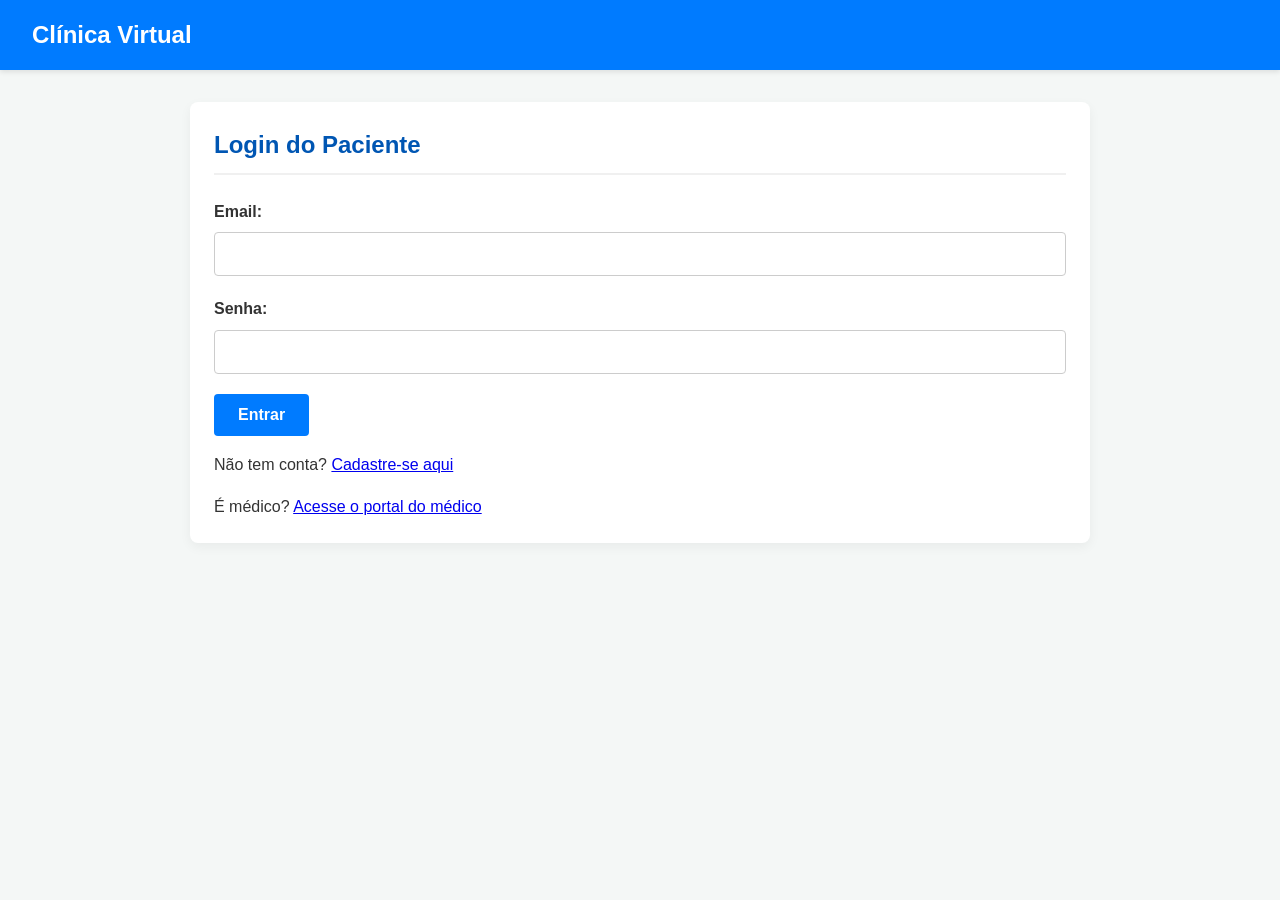
<file: index.html>
<!DOCTYPE html>
<html lang="pt-br">
<head>
    <meta charset="UTF-8">
    <meta name="viewport" content="width=device-width, initial-scale=1.0">
    <title>Login - Clínica Virtual</title>
    <link rel="stylesheet" href="style.css">
</head>
<body>
    <header>
        <nav>
            <div class="logo">Clínica Virtual</div>
        </nav>
    </header>

    <main class="container">
        <h2>Login do Paciente</h2>
        <form action="dashboard.html"> <div class="form-group">
                <label for="email">Email:</label>
                <input type="email" id="email" name="email" required>
            </div>
            <div class="form-group">
                <label for="senha">Senha:</label>
                <input type="password" id="senha" name="senha" required>
            </div>
            <button type="submit" class="btn btn-primary">Entrar</button>
        </form>
        <p style="margin-top: 1rem;">
            Não tem conta? <a href="cadastro.html">Cadastre-se aqui</a>
        </p>
        <p style="margin-top: 1rem;">
            É médico? <a href="medico-agenda.html">Acesse o portal do médico</a>
        </p>
    </main>
</body>
</html>
</file>
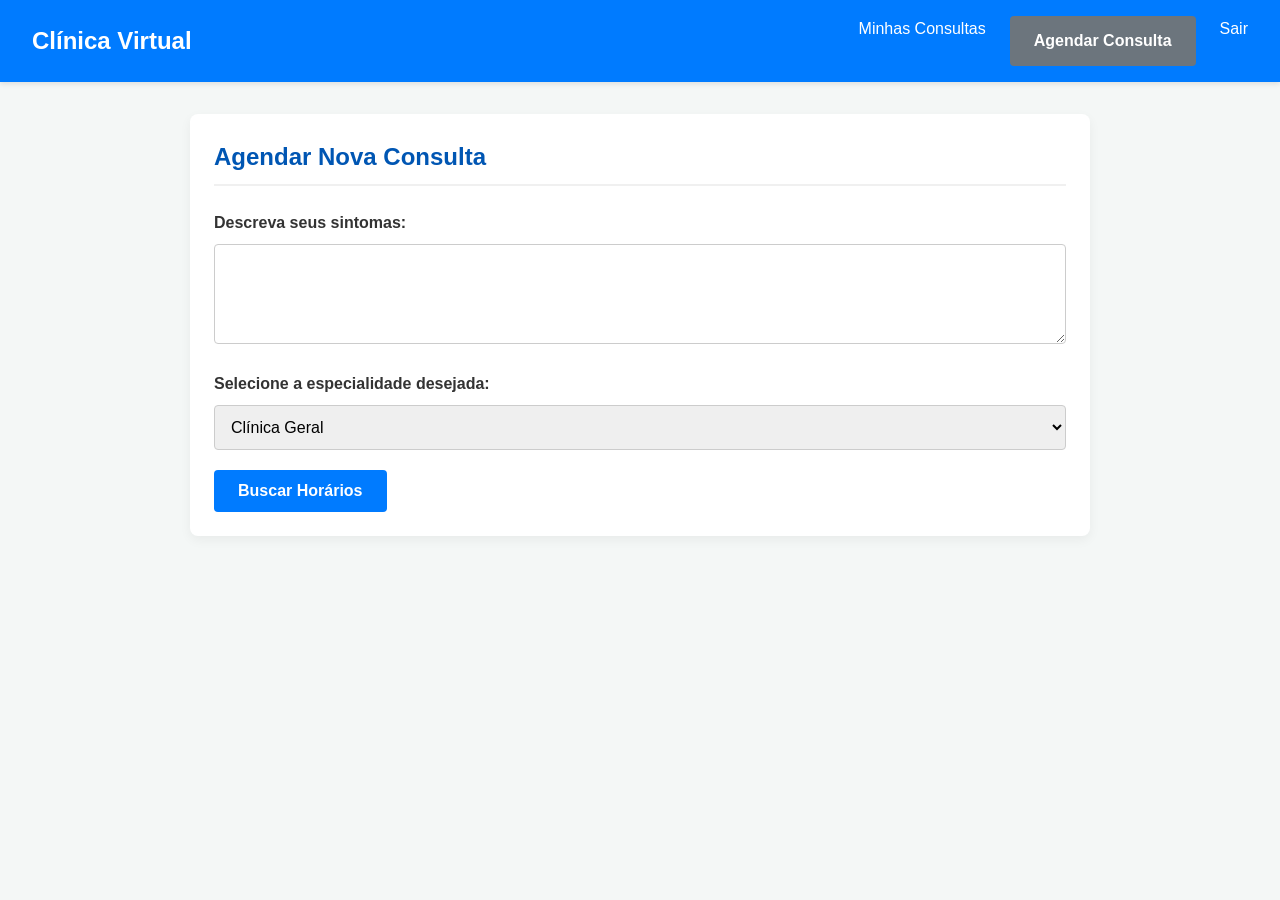
<file: agendar.html>
<!DOCTYPE html>
<html lang="pt-br">
<head>
    <meta charset="UTF-8">
    <meta name="viewport" content="width=device-width, initial-scale=1.0">
    <title>Agendar Consulta - Clínica Virtual</title>
    <link rel="stylesheet" href="style.css">
</head>
<body>
    <header>
        <nav>
            <div class="logo">Clínica Virtual</div>
            <ul>
                <li><a href="dashboard.html">Minhas Consultas</a></li>
                <li><a href="agendar.html" class="btn btn-secondary">Agendar Consulta</a></li>
                <li><a href="index.html">Sair</a></li>
            </ul>
        </nav>
    </header>

    <main class="container">
        <h2>Agendar Nova Consulta</h2>
        <form action="resultados-agenda.html" method="GET">
            <div class="form-group">
                <label for="sintomas">Descreva seus sintomas:</label>
                <textarea id="sintomas" name="sintomas" required></textarea>
            </div>
            
            <div class="form-group">
                <label for="especialidade">Selecione a especialidade desejada:</label>
                <select id="especialidade" name="especialidade">
                    <option value="clinica-geral">Clínica Geral</option>
                    <option value="cardiologia">Cardiologia</option>
                    <option value="dermatologia">Dermatologia</option>
                    <option value="ortopedia">Ortopedia</option>
                </select>
            </div>

            <button type="submit" class="btn btn-primary">Buscar Horários</button>
        </form>
    </main>
</body>
</html>
</file>
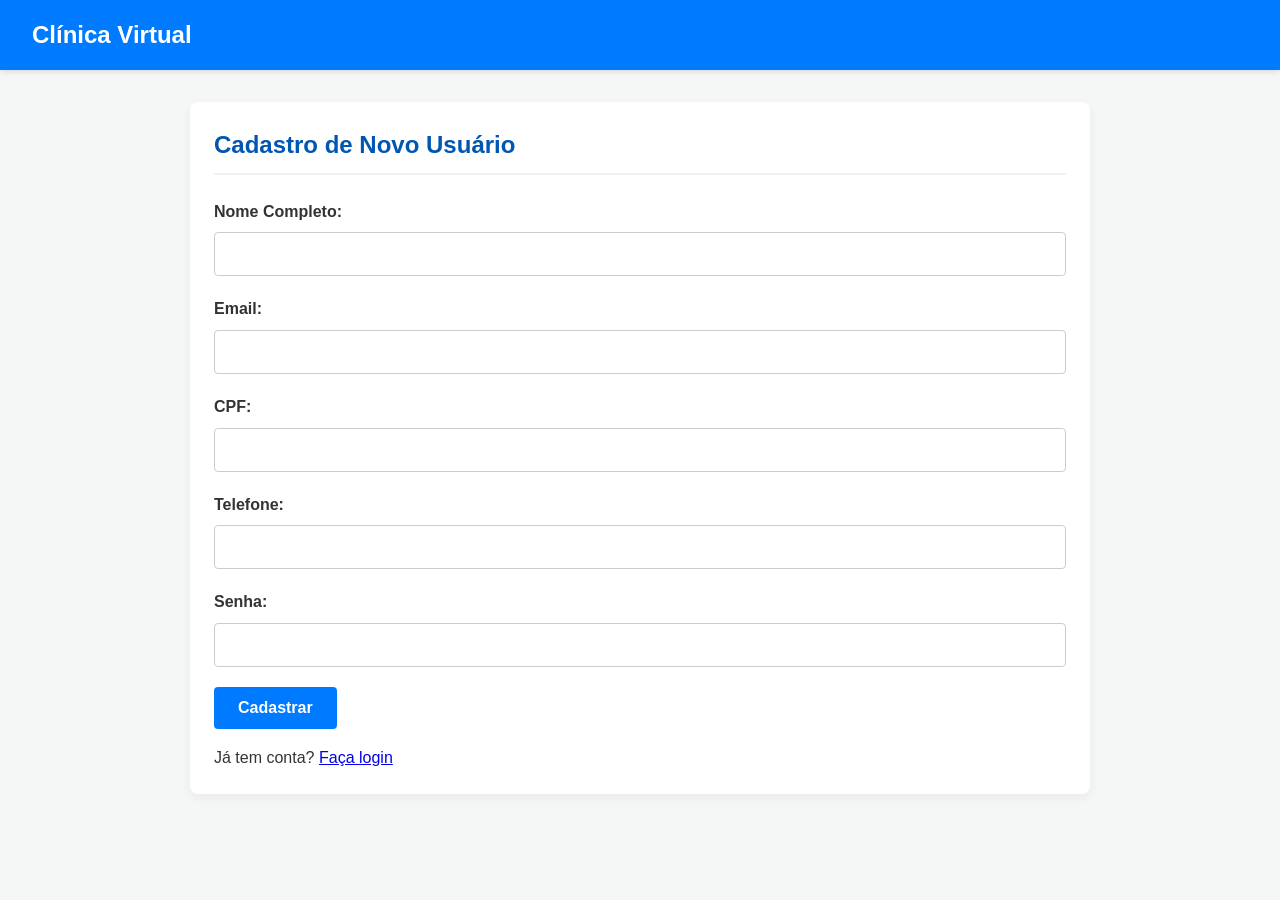
<file: cadastro.html>
<!DOCTYPE html>
<html lang="pt-br">
<head>
    <meta charset="UTF-8">
    <meta name="viewport" content="width=device-width, initial-scale=1.0">
    <title>Cadastro - Clínica Virtual</title>
    <link rel="stylesheet" href="style.css">
</head>
<body>
    <header>
        <nav>
            <div class="logo">Clínica Virtual</div>
        </nav>
    </header>

    <main class="container">
        <h2>Cadastro de Novo Usuário</h2>
        <form action="dashboard.html"> <div class="form-group">
                <label for="nome">Nome Completo:</label>
                <input type="text" id="nome" name="nome" required>
            </div>
            <div class="form-group">
                <label for="email">Email:</label>
                <input type="email" id="email" name="email" required>
            </div>
            <div class="form-group">
                <label for="cpf">CPF:</label>
                <input type="text" id="cpf" name="cpf" required>
            </div>
            <div class="form-group">
                <label for="telefone">Telefone:</label>
                <input type="tel" id="telefone" name="telefone">
            </div>
            <div class="form-group">
                <label for="senha">Senha:</label>
                <input type="password" id="senha" name="senha" required>
            </div>
            <button type="submit" class="btn btn-primary">Cadastrar</button>
        </form>
        <p style="margin-top: 1rem;">
            Já tem conta? <a href="index.html">Faça login</a>
        </p>
    </main>
</body>
</html>
</file>
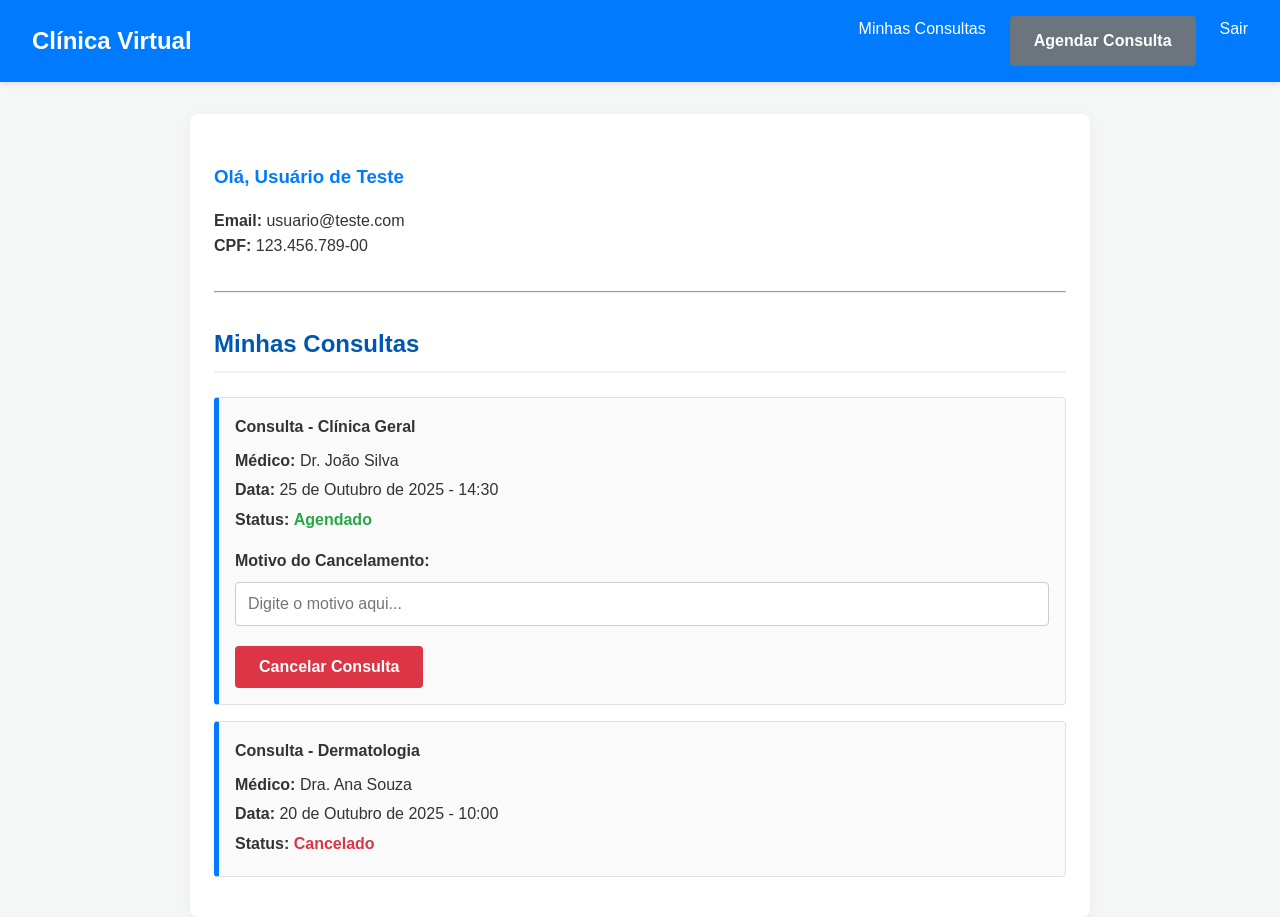
<file: dashboard.html>
<!DOCTYPE html>
<html lang="pt-br">
<head>
    <meta charset="UTF-8">
    <meta name="viewport" content="width=device-width, initial-scale=1.0">
    <title>Dashboard - Clínica Virtual</title>
    <link rel="stylesheet" href="style.css">
</head>
<body>
    <header>
        <nav>
            <div class="logo">Clínica Virtual</div>
            <ul>
                <li><a href="dashboard.html">Minhas Consultas</a></li>
                <li><a href="agendar.html" class="btn btn-secondary">Agendar Consulta</a></li>
                <li><a href="index.html">Sair</a></li>
            </ul>
        </nav>
    </header>

    <main class="container">
        
        <div class="profile-summary">
            <h3>Olá, Usuário de Teste</h3>
            <p><strong>Email:</strong> usuario@teste.com</p>
            <p><strong>CPF:</strong> 123.456.789-00</p>
        </div>

        <hr style="margin: 2rem 0;">

        <h2>Minhas Consultas</h2>

        <div class="appointment-card">
            <h4>Consulta - Clínica Geral</h4>
            <p><strong>Médico:</strong> Dr. João Silva</p>
            <p><strong>Data:</strong> 25 de Outubro de 2025 - 14:30</p>
            <p><strong>Status:</strong> <span class="status-agendado">Agendado</span></p>
            <form action="agendar.html" method="get" style="margin-top: 1rem;">
                 <input type="hidden" name="id_consulta" value="123">
                 <div class="form-group">
                    <label for="motivo">Motivo do Cancelamento:</label>
                    <input type="text" id="motivo" name="motivo" placeholder="Digite o motivo aqui...">
                 </div>
                 <button type="submit" class="btn btn-danger">Cancelar Consulta</button>
            </form>
        </div>

        <div class="appointment-card">
            <h4>Consulta - Dermatologia</h4>
            <p><strong>Médico:</strong> Dra. Ana Souza</p>
            <p><strong>Data:</strong> 20 de Outubro de 2025 - 10:00</p>
            <p><strong>Status:</strong> <span class="status-cancelado">Cancelado</span></p>
        </div>

    </main>
</body>
</html>
</file>
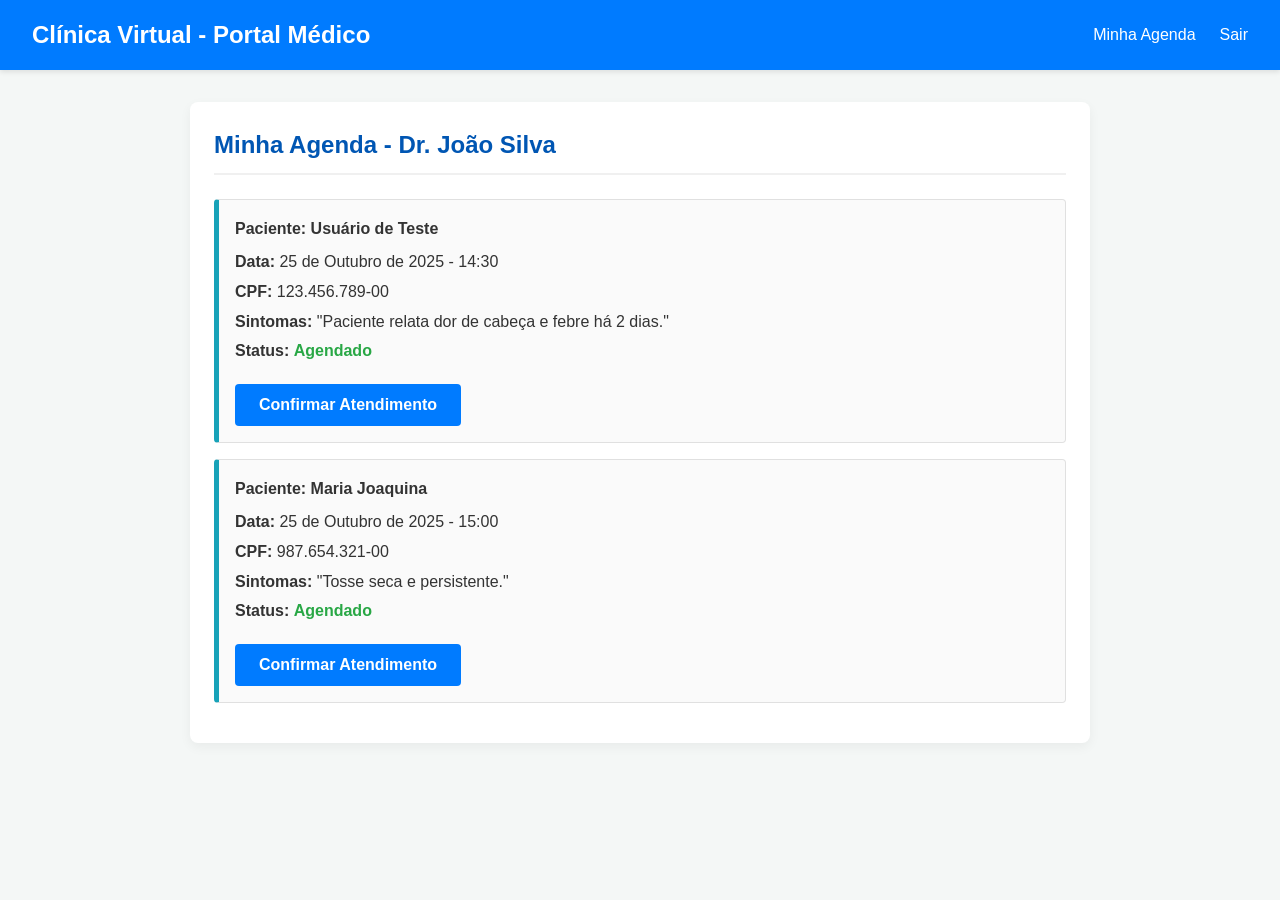
<file: medico-agenda.html>
<!DOCTYPE html>
<html lang="pt-br">
<head>
    <meta charset="UTF-8">
    <meta name="viewport" content="width=device-width, initial-scale=1.0">
    <title>Agenda Médica - Clínica Virtual</title>
    <link rel="stylesheet" href="style.css">
</head>
<body>
    <header>
        <nav>
            <div class="logo">Clínica Virtual - Portal Médico</div>
            <ul>
                <li><a href="medico-agenda.html">Minha Agenda</a></li>
                <li><a href="index.html">Sair</a></li>
            </ul>
        </nav>
    </header>

    <main class="container">
        <h2>Minha Agenda - Dr. João Silva</h2>
        
        <div class="appointment-card appointment-card-medico">
            <h4>Paciente: Usuário de Teste</h4>
            <p><strong>Data:</strong> 25 de Outubro de 2025 - 14:30</p>
            <p><strong>CPF:</strong> 123.456.789-00</p>
            <p><strong>Sintomas:</strong> "Paciente relata dor de cabeça e febre há 2 dias."</p>
            <p><strong>Status:</strong> <span class="status-agendado">Agendado</span></p>
            <button class="btn btn-primary" style="margin-top: 1rem;">Confirmar Atendimento</button>
        </div>

        <div class="appointment-card appointment-card-medico">
            <h4>Paciente: Maria Joaquina</h4>
            <p><strong>Data:</strong> 25 de Outubro de 2025 - 15:00</p>
            <p><strong>CPF:</strong> 987.654.321-00</p>
            <p><strong>Sintomas:</strong> "Tosse seca e persistente."</p>
            <p><strong>Status:</strong> <span class="status-agendado">Agendado</span></p>
            <button class="btn btn-primary" style="margin-top: 1rem;">Confirmar Atendimento</button>
        </div>

    </main>
</body>
</html>
</file>
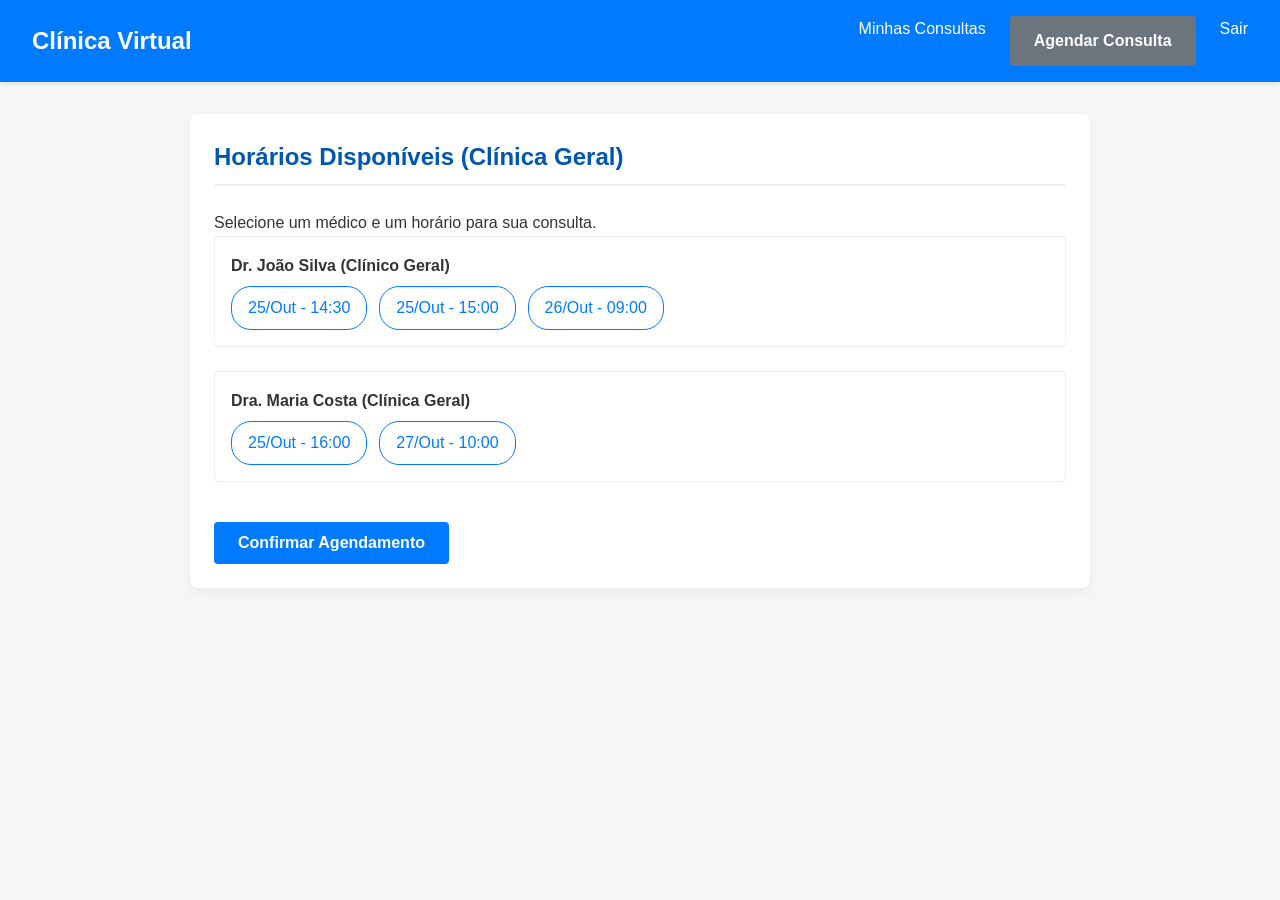
<file: resultados-agenda.html>
<!DOCTYPE html>
<html lang="pt-br">
<head>
    <meta charset="UTF-8">
    <meta name="viewport" content="width=device-width, initial-scale=1.0">
    <title>Resultados - Clínica Virtual</title>
    <link rel="stylesheet" href="style.css">
</head>
<body>
    <header>
        <nav>
            <div class="logo">Clínica Virtual</div>
            <ul>
                <li><a href="dashboard.html">Minhas Consultas</a></li>
                <li><a href="agendar.html" class="btn btn-secondary">Agendar Consulta</a></li>
                <li><a href="index.html">Sair</a></li>
            </ul>
        </nav>
    </header>

    <main class="container">
        <h2>Horários Disponíveis (Clínica Geral)</h2>
        <p>Selecione um médico e um horário para sua consulta.</p>

        <form action="dashboard.html"> <div class="doctor-schedule">
                <h4>Dr. João Silva (Clínico Geral)</h4>
                <div class="time-slots">
                    <input type="radio" name="slot" id="slot1" value="joao-2510-1430">
                    <label for="slot1">25/Out - 14:30</label>
                    
                    <input type="radio" name="slot" id="slot2" value="joao-2510-1500">
                    <label for="slot2">25/Out - 15:00</label>

                    <input type="radio" name="slot" id="slot3" value="joao-2610-0900">
                    <label for="slot3">26/Out - 09:00</label>
                </div>
            </div>

            <div class="doctor-schedule">
                <h4>Dra. Maria Costa (Clínica Geral)</h4>
                <div class="time-slots">
                    <input type="radio" name="slot" id="slot4" value="maria-2510-1600">
                    <label for="slot4">25/Out - 16:00</label>
                    
                    <input type="radio" name="slot" id="slot5" value="maria-2710-1000">
                    <label for="slot5">27/Out - 10:00</label>
                </div>
            </div>
            
            <button type="submit" class="btn btn-primary" style="margin-top: 1rem;">
                Confirmar Agendamento
            </button>
        </form>
    </main>
</body>
</html>
</file>
<file: style.css>
/* style.css */

/* Reset Básico e Padrões */
* {
    box-sizing: border-box;
    margin: 0;
    padding: 0;
}

body {
    font-family: -apple-system, BlinkMacSystemFont, "Segoe UI", Roboto, Helvetica, Arial, sans-serif;
    background-color: #f4f7f6;
    color: #333;
    line-height: 1.6;
}

/* Header/Navegação */
header {
    background-color: #007bff;
    color: white;
    padding: 1rem 2rem;
    box-shadow: 0 2px 5px rgba(0,0,0,0.1);
    margin-bottom: 2rem;
}

header .logo {
    font-size: 1.5rem;
    font-weight: bold;
}

header nav {
    display: flex;
    justify-content: space-between;
    align-items: center;
}

header nav ul {
    list-style: none;
    display: flex;
}

header nav li {
    margin-left: 1.5rem;
}

header nav a {
    color: white;
    text-decoration: none;
    font-weight: 500;
}

header nav a:hover {
    text-decoration: underline;
}

/* Container Principal */
.container {
    max-width: 900px;
    margin: 0 auto;
    padding: 1.5rem;
    background-color: #ffffff;
    border-radius: 8px;
    box-shadow: 0 4px 12px rgba(0,0,0,0.05);
}

h2 {
    color: #0056b3;
    margin-bottom: 1.5rem;
    border-bottom: 2px solid #f0f0f0;
    padding-bottom: 0.5rem;
}

h3 {
    color: #007bff;
    margin-top: 1.5rem;
    margin-bottom: 1rem;
}

h4 {
    color: #333;
    margin-bottom: 0.5rem;
}

/* Formulários */
.form-group {
    margin-bottom: 1.25rem;
}

.form-group label {
    display: block;
    font-weight: 600;
    margin-bottom: 0.5rem;
}

.form-group input,
.form-group select,
.form-group textarea {
    width: 100%;
    padding: 0.75rem;
    border: 1px solid #ccc;
    border-radius: 4px;
    font-size: 1rem;
}

.form-group textarea {
    min-height: 100px;
    resize: vertical;
}

/* Botões */
.btn {
    display: inline-block;
    padding: 0.75rem 1.5rem;
    font-size: 1rem;
    font-weight: 600;
    text-decoration: none;
    border: none;
    border-radius: 4px;
    cursor: pointer;
    transition: background-color 0.2s;
}

.btn-primary {
    background-color: #007bff;
    color: white;
}
.btn-primary:hover {
    background-color: #0056b3;
}

.btn-danger {
    background-color: #dc3545;
    color: white;
}
.btn-danger:hover {
    background-color: #c82333;
}

.btn-secondary {
    background-color: #6c757d;
    color: white;
}
.btn-secondary:hover {
    background-color: #5a6268;
}

/* Cards de Agendamento */
.appointment-card {
    border: 1px solid #e0e0e0;
    border-left: 5px solid #007bff;
    padding: 1rem;
    margin-bottom: 1rem;
    border-radius: 4px;
    background-color: #fafafa;
}

.appointment-card p {
    margin-bottom: 0.25rem;
}

.appointment-card .status-agendado {
    font-weight: bold;
    color: #28a745; /* Verde */
}

.appointment-card .status-cancelado {
    font-weight: bold;
    color: #dc3545; /* Vermelho */
}

.appointment-card-medico {
    border-left-color: #17a2b8; /* Azul diferente para médico */
}


/* Resultados da Agenda */
.doctor-schedule {
    margin-bottom: 1.5rem;
    padding: 1rem;
    border: 1px solid #eee;
    border-radius: 4px;
}

.time-slots {
    display: flex;
    flex-wrap: wrap;
    gap: 0.75rem;
}

.time-slots label {
    display: inline-block;
    padding: 0.5rem 1rem;
    border: 1px solid #007bff;
    color: #007bff;
    border-radius: 20px;
    cursor: pointer;
    transition: all 0.2s;
}

/* Esconde o radio button real */
.time-slots input[type="radio"] {
    display: none;
}

/* Estilo do 'label' quando o radio está selecionado */
.time-slots input[type="radio"]:checked + label {
    background-color: #007bff;
    color: white;
}
</file>
